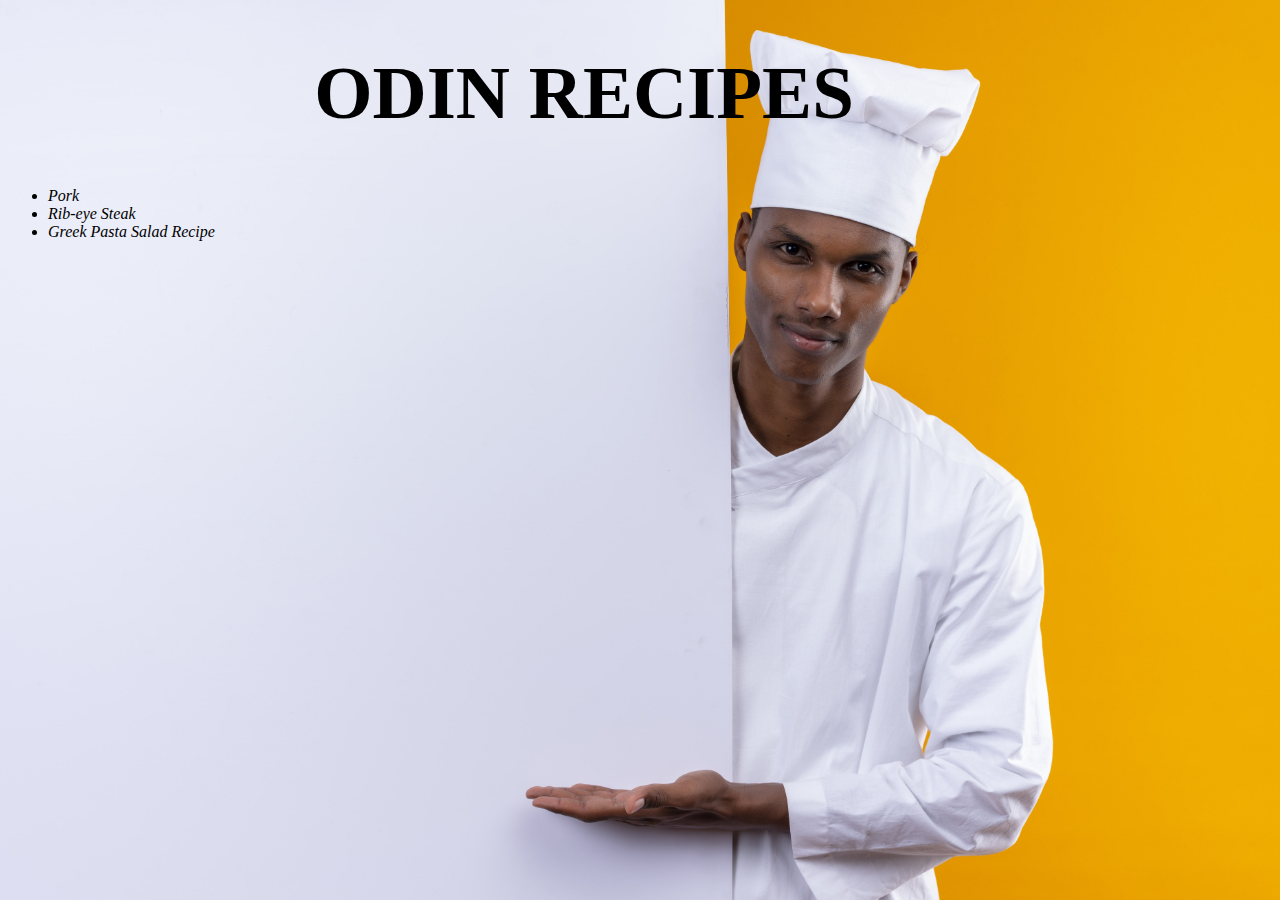
<file: index.html>
<!DOCTYPE html>
<html lang="en">
<head>
    <meta charset="UTF-8">
    <meta http-equiv="X-UA-Compatible" content="IE=edge">
    <meta name="viewport" content="width=device-width, initial-scale=1.0">
    <link href="style.css" type="text/css" rel="stylesheet">
    <title>Odin Recipes: Homepage</title>
</head>
<body id="homepage">
    <h1 style="color: black; font-size: 75px;" class="headr">Odin Recipes</h1>
    <div>
        <ul>
            <li><a href="recipes/pork.html">Pork</a></li>
            <li><a href="recipes/rib-eye.html">Rib-eye Steak</a></li>
            <li><a href="recipes/pasta.html">Greek Pasta Salad Recipe</a></li>
        </ul>
    </div>
</body>
</html>
</file>
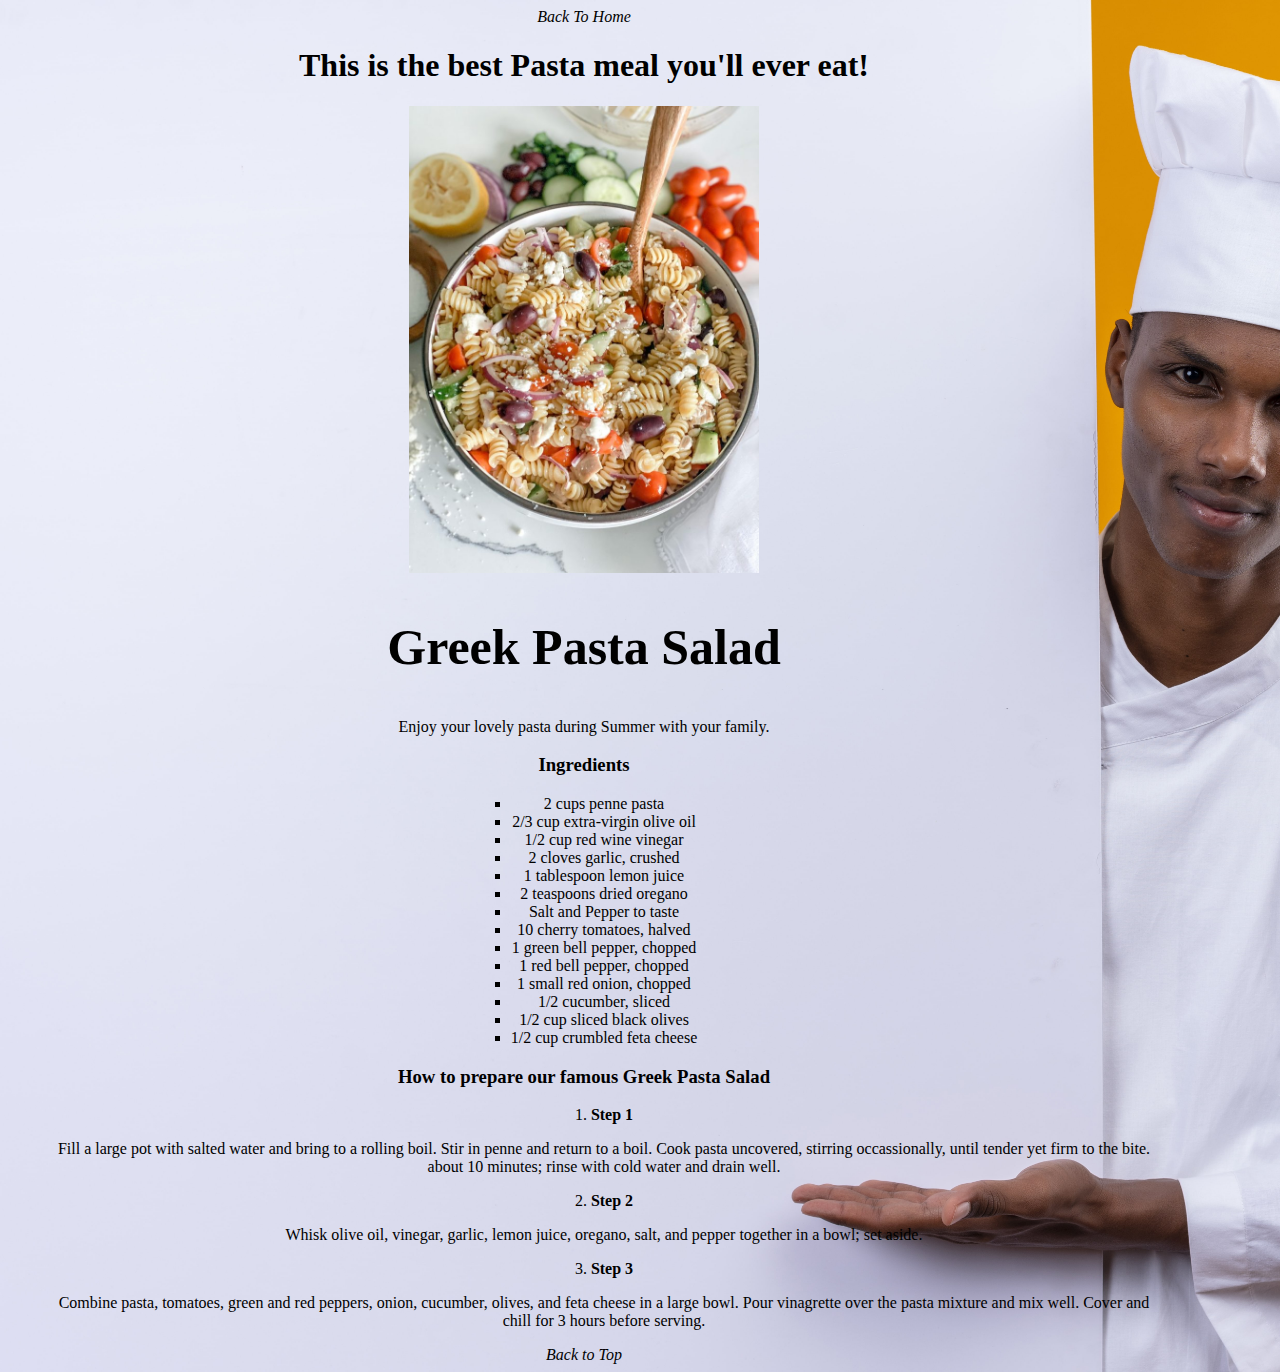
<file: recipes/pasta.html>
<!DOCTYPE html>
<html lang="en">
<head>
    <meta charset="UTF-8">
    <meta http-equiv="X-UA-Compatible" content="IE=edge">
    <meta name="viewport" content="width=device-width, initial-scale=1.0">
    <link href="../style.css" type="text/css" rel="stylesheet">
    <title>Greek Pasta Salad Recipe</title>
</head>
<body style="text-align: center;" id="hmpg">
    <a href="../index.html">Back To Home</a> 
    <h1 style="font-family: 'Times New Roman';">This is the best Pasta meal you'll ever eat!</h1>
    <img src="../img/greek_pasta_salad.jpeg" alt="greek pasta salad" width="350">
        <h2 style="font-size: 50px;">Greek Pasta Salad</h2>
        <p><blockquote>
            Enjoy your lovely pasta during Summer with your family.
        </blockquote></p>
    <h3>Ingredients</h3>

    <!--This is for centering my unordered pasta list-->
    
    <ul id="pstulist">  
        <li>2 cups penne pasta</li>
        <li>2/3 cup extra-virgin olive oil</li>
        <li>1/2 cup red wine vinegar</li>
        <li>2 cloves garlic, crushed</li>
        <li>1 tablespoon lemon juice</li>
        <li>2 teaspoons dried oregano</li>
        <li>Salt and Pepper to taste</li>
        <li>10 cherry tomatoes, halved</li>
        <li>1 green bell pepper, chopped</li>
        <li>1 red bell pepper, chopped</li>
        <li>1 small red onion, chopped</li>
        <li>1/2 cucumber, sliced</li>
        <li>1/2 cup sliced black olives</li>
        <li>1/2 cup crumbled feta cheese</li>
    </ul>
    <h3>How to prepare our famous Greek Pasta Salad</h3>

    <!--This is for centering my ordered pasta list-->

    <ol id="pstolist">
        <li><strong>Step 1</strong></li>
        <p>Fill a large pot with salted water and bring to a rolling boil.
            Stir in penne and return to a boil. Cook pasta uncovered, stirring occassionally,
            until tender yet firm to the bite. about 10 minutes; rinse with cold water and drain well.
        </p>
        <li><strong>Step 2</strong></li>
        <p>
            Whisk olive oil, vinegar, garlic, lemon juice, oregano, salt, and pepper together in a 
            bowl; set aside. 
        </p>
        <li><strong>Step 3</strong></li>
        <p>
            Combine pasta, tomatoes, green and red peppers, onion, cucumber, olives, and feta cheese in a large bowl.
            Pour vinagrette over the pasta mixture and mix well. Cover and chill for 3 hours before serving.
        </p>
    </ol>
    <a href="#">Back to Top</a>
</body>
</html>
</file>
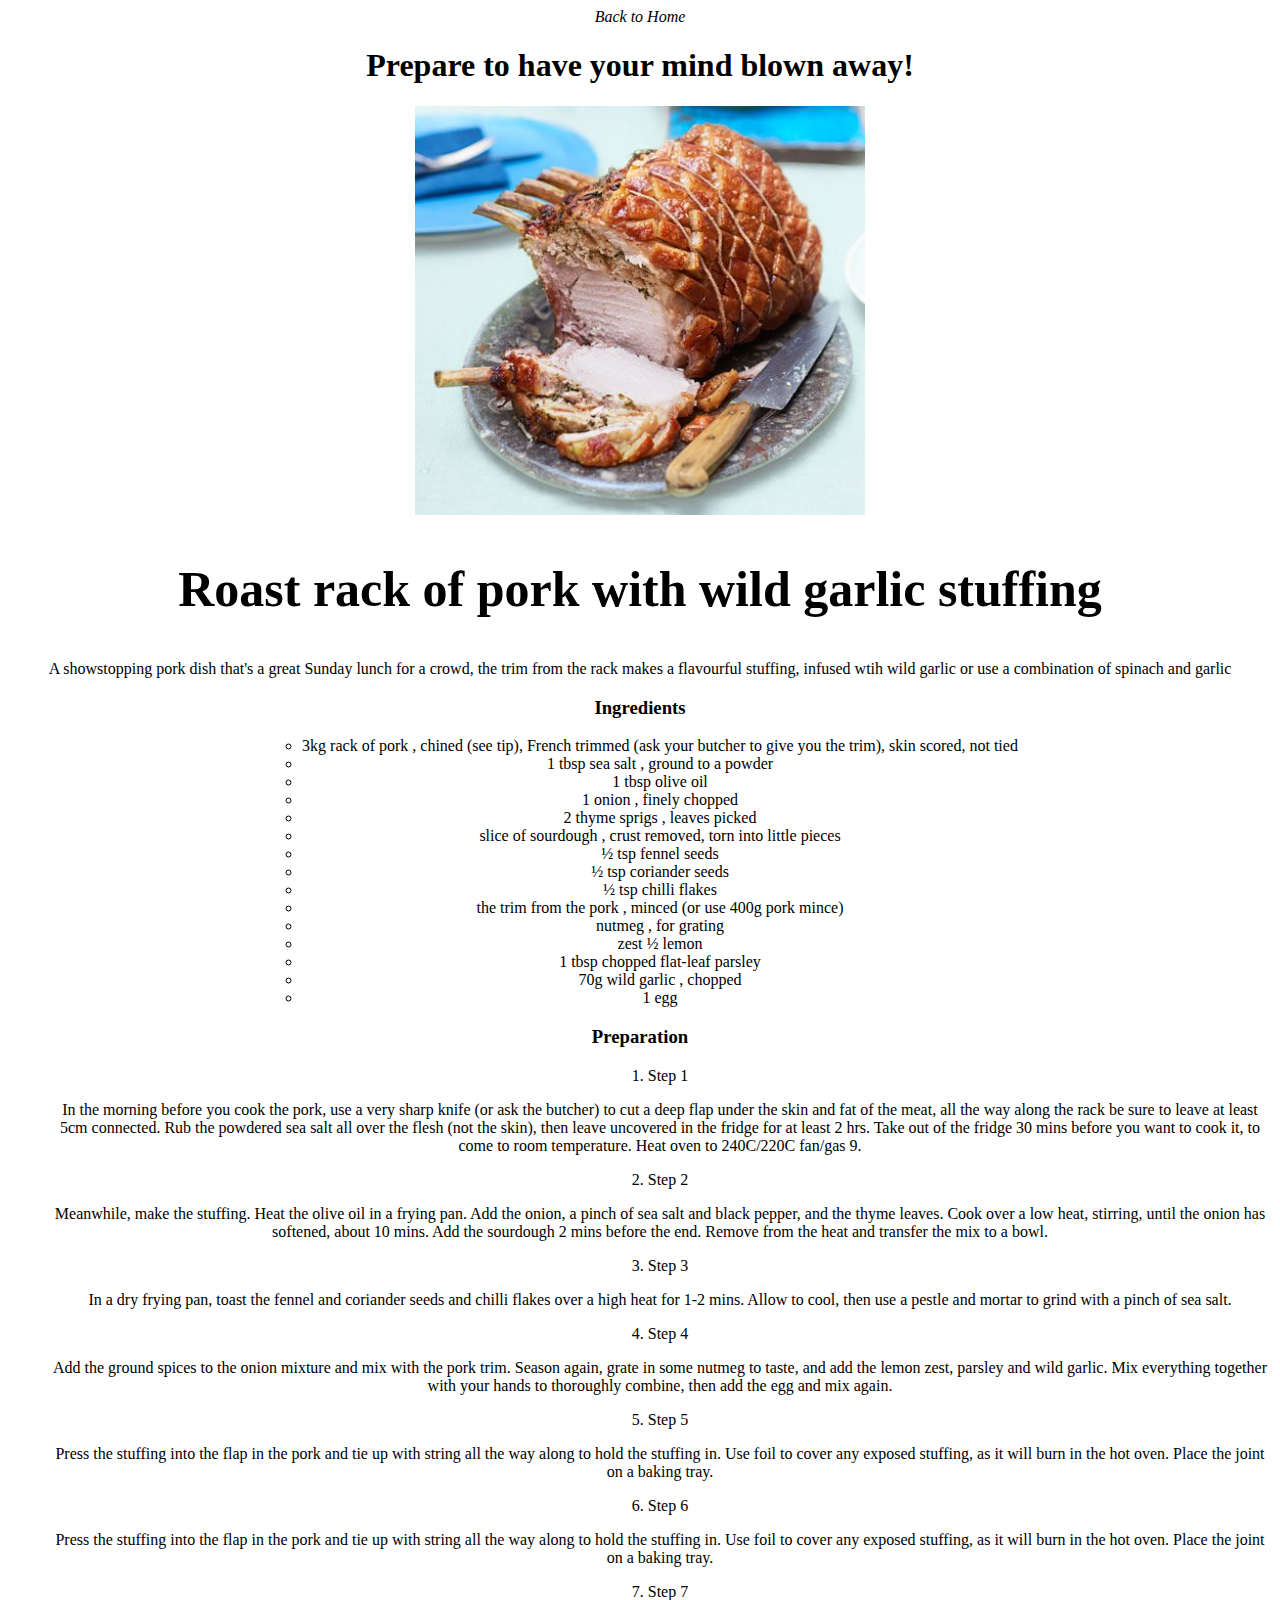
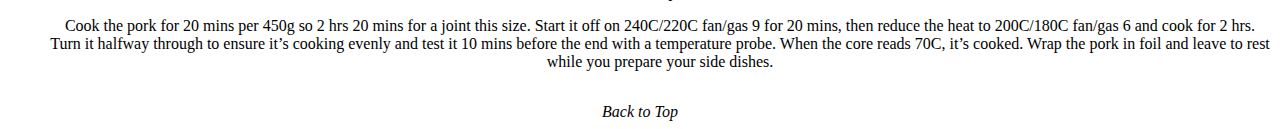
<file: recipes/pork.html>
<!DOCTYPE html>
<html lang="en">
<head>
    <meta charset="UTF-8">
    <meta http-equiv="X-UA-Compatible" content="IE=edge">
    <meta name="viewport" content="width=device-width, initial-scale=1.0">
    <link href="../style.css" rel="stylesheet" type="text/css">
    <title>Pork Pork Pork</title>
</head>
<body style="text-align:center;">
    <nav>
        <a href="../index.html">Back to Home</a>
    </nav>
    <h1 style="font-style: 'Times New Roman';">Prepare to have your mind blown away!</h1>
    <img src="../img/roast-rack-of-pork-with-wild-garlic-stuffing-f0a6a27.jpg" width="450px">
    <br>
    <h2 style="font-size: 50px;">Roast rack of pork with wild garlic stuffing</h2>
    <blockquote>
        <p>
            A showstopping pork dish that's a great Sunday lunch for a crowd, the trim from the rack makes a flavourful stuffing, 
            infused wtih wild garlic or use a combination of spinach and garlic
        </p>
    </blockquote>
    <h3>Ingredients</h3>
    <ul class="ulpork">
        <li>3kg rack of pork , chined (see tip), French trimmed (ask your butcher to give you the trim), skin scored, not tied</li>
        <li>1 tbsp sea salt , ground to a powder</li>
        <li>1 tbsp olive oil</li>
        <li>1 onion , finely chopped</li>
        <li>2 thyme sprigs , leaves picked</li>
        <li>slice of sourdough , crust removed, torn into little pieces</li>
        <li>½ tsp fennel seeds</li>
        <li>½ tsp coriander seeds</li>
        <li>½ tsp chilli flakes</li>
        <li>the trim from the pork , minced (or use 400g pork mince)</li>
        <li>nutmeg , for grating</li>
        <li>zest ½ lemon</li>
        <li>1 tbsp chopped flat-leaf parsley</li>
        <li>70g wild garlic , chopped</li>
        <li>1 egg</li>
    </ul>
    <h3>Preparation</h3>
    <ol class="olpork">
        <li> Step 1
            <p>
                In the morning before you cook the pork, use a very sharp knife (or ask the butcher) to cut a deep flap under the skin and fat of the meat, 
                all the way along the rack be sure to leave at least 5cm connected. Rub the powdered sea salt all over the flesh (not the skin), 
                then leave uncovered in the fridge for at least 2 hrs. Take out of the fridge 30 mins before you want to cook it, 
                to come to room temperature. Heat oven to 240C/220C fan/gas 9.
            </p>
        </li>
        <li> Step 2
            <p>
                Meanwhile, make the stuffing. Heat the olive oil in a frying pan. Add the onion, a pinch of sea salt and black pepper, 
                and the thyme leaves. Cook over a low heat, stirring, until the onion has softened, about 10 mins. 
                Add the sourdough 2 mins before the end. Remove from the heat and transfer the mix to a bowl.
            </p>
        </li>
        <li> Step 3
            <p>
                In a dry frying pan, toast the fennel and coriander seeds and chilli flakes over a high heat for 1-2 mins. Allow to cool, 
                then use a pestle and mortar to grind with a pinch of sea salt.
            </p>
        </li>
        <li> Step 4
            <p>
                Add the ground spices to the onion mixture and mix with the pork trim. Season again, grate in some nutmeg to taste, 
                and add the lemon zest, parsley and wild garlic. 
                Mix everything together with your hands to thoroughly combine, then add the egg and mix again.
            </p>
        </li>
        <li> Step 5
            <p>
                Press the stuffing into the flap in the pork and tie up with string all the way along to hold the stuffing in. 
                Use foil to cover any exposed stuffing, as it will burn in the hot oven. Place the joint on a baking tray.
            </p>
        </li>
        <li> Step 6
            <p>
                Press the stuffing into the flap in the pork and tie up with string all the way along to hold the stuffing in. 
                Use foil to cover any exposed stuffing, as it will burn in the hot oven. Place the joint on a baking tray.
            </p>
        </li>
        <li> Step 7
            <p>
                Cook the pork for 20 mins per 450g so 2 hrs 20 mins for a joint this size. Start it off on 240C/220C fan/gas 9 for 20 mins, 
                then reduce the heat to 200C/180C fan/gas 6 and cook for 2 hrs. 
                Turn it halfway through to ensure it’s cooking evenly and test it 10 mins before the end with a temperature probe. 
                When the core reads 70C, it’s cooked. 
                Wrap the pork in foil and leave to rest while you prepare your side dishes.
            </p>
        </li>
    </ol>
    <a href="#">Back to Top</a>
</body>
</html>
</file>
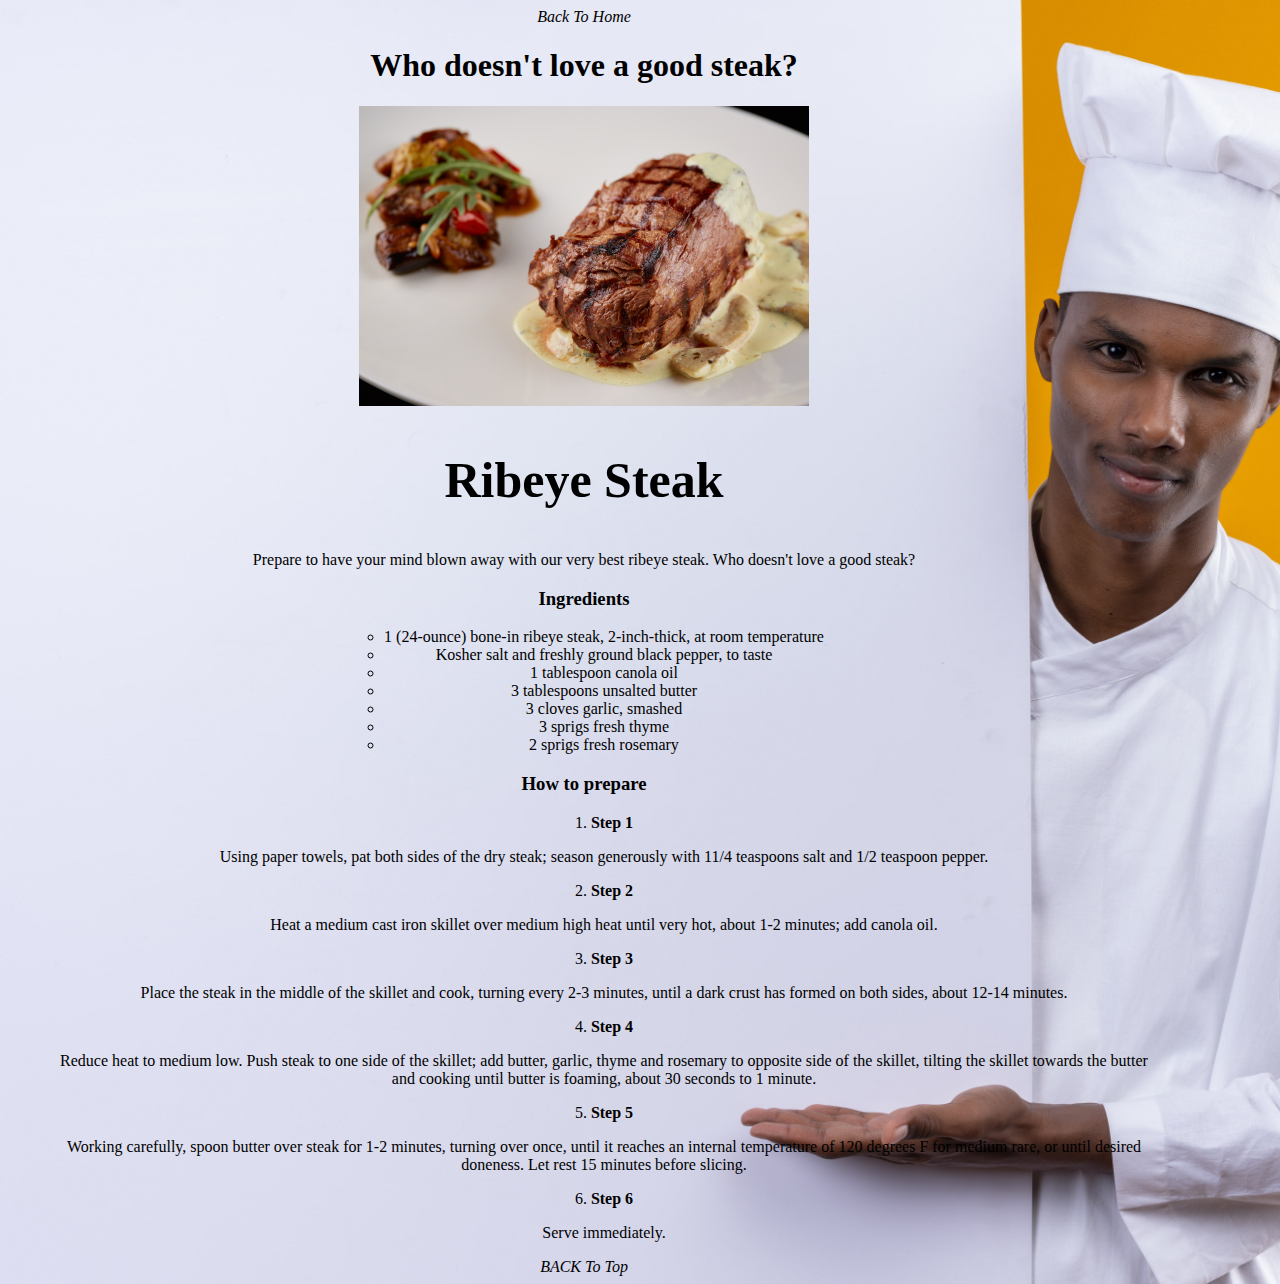
<file: recipes/rib-eye.html>
<!DOCTYPE html>
<html lang="en">
<head>
    <meta charset="UTF-8">
    <meta http-equiv="X-UA-Compatible" content="IE=edge">
    <meta name="viewport" content="width=device-width, initial-scale=1.0">
    <link href="../style.css" type="text/css" rel="stylesheet">
    <title>Ribeye Steak</title>
</head>
<body style="text-align: center;" id="homepage2">
    <a href="../index.html">Back To Home</a> 
    <h1>Who doesn't love a good steak?</h1>
    <img src="../img/rib-eye-steak-with-melted-cheese-min.jpg" width="450">
    <h2 style="font-weight: bolder; font-size: 50px;">Ribeye Steak</h2>
    <p><blockquote>
        Prepare to have your mind blown away with our very best ribeye steak. Who doesn't love a good 
        steak?
    </blockquote></p>
    <h3>
        Ingredients
    </h3>

    <!--I want to center my unordered list-->

    <ul class="ribulist">
        <li>1 (24-ounce) bone-in ribeye steak, 2-inch-thick, at room temperature</li>
        <li>Kosher salt and freshly ground black pepper, to taste</li>
        <li>1 tablespoon canola oil</li>
        <li>3 tablespoons unsalted butter</li>
        <li>3 cloves garlic, smashed</li>
        <li>3 sprigs fresh thyme</li>
        <li>2 sprigs fresh rosemary</li>
    </ul>

    <h3>How to prepare</h3>
    <!--Now, I will be trying to center an ordered list-->
    <ol class="ribolist">
        <li><strong>Step 1</strong></li>
        <p>Using paper towels, pat both sides of the dry steak;
            season generously with 11/4 teaspoons salt and 1/2 teaspoon pepper.
        </p>
       
        <li><strong>Step 2</strong></li>
        <p>Heat a medium cast iron skillet over medium high heat until very hot,
            about 1-2 minutes; add canola oil.  
        </p>
       
            <li><strong>Step 3</strong></li>
        <p>Place the steak in the middle of the skillet and cook, turning every 2-3 minutes, 
            until a dark crust has formed on both sides, about 12-14 minutes.
        </p>
        
        <li><strong>Step 4</strong></li>
        <p>Reduce heat to medium low. Push steak to one side of the skillet; add butter, garlic, thyme and rosemary to opposite side of the skillet, 
            tilting the skillet towards the butter and cooking until butter is foaming, about 30 seconds to 1 minute.
        </p>
        
        <li><strong>Step 5</strong></li>
        <p>Working carefully, spoon butter over steak for 1-2 minutes, turning over once, until it reaches an internal temperature of 120 degrees F for medium rare, 
            or until desired doneness. Let rest 15 minutes before slicing.
        </p>
        
        <li><strong>Step 6</strong></li>
        <p>Serve immediately.</p>
    </ol>
    <a href="#">BACK To Top</a>
</body>
</html>
</file>
<file: style.css>
#pstulist{
    display: table;
    margin: 0 auto;
    list-style: square;
}
#pstolist{
    list-style-position: inside;
}
.ribulist{
    display: table;
    margin: 0 auto;
    list-style: circle;
}
.ribolist{
    list-style-position: inside;
}
#homepage{
    background-image: url(img/background3-min.jpg);
    background-size: cover;
    height: auto;
    width: 90%;
}
.headr{
    text-align: center;
    text-transform: uppercase;
}

#hmpg{
    background-image: url(img/background3-min.jpg);
    background-size: cover;   
    width: 90%;
    height: auto;
}
#homepage2{
    background-image: url(img/background3-min.jpg);
    background-size: cover;   
    width: 90%;
    height: auto;
}
body{
    color: rgb(0, 0, 0);
}

a{
    font-style: italic;
    color: black;
    text-decoration: none;
    list-style: none;
    list-style-type: none;
}

a:hover{
    color: blue;
    cursor: pointer;
    border: solid 2px;
    border-radius: 20px;
}
.ulpork{
    list-style: inside;
    display: table;
    list-style-position: inside;
    list-style: circle;
    margin: 0 auto;
}
.olpork{
    display: table;
    list-style-position: inside;
}
</file>
